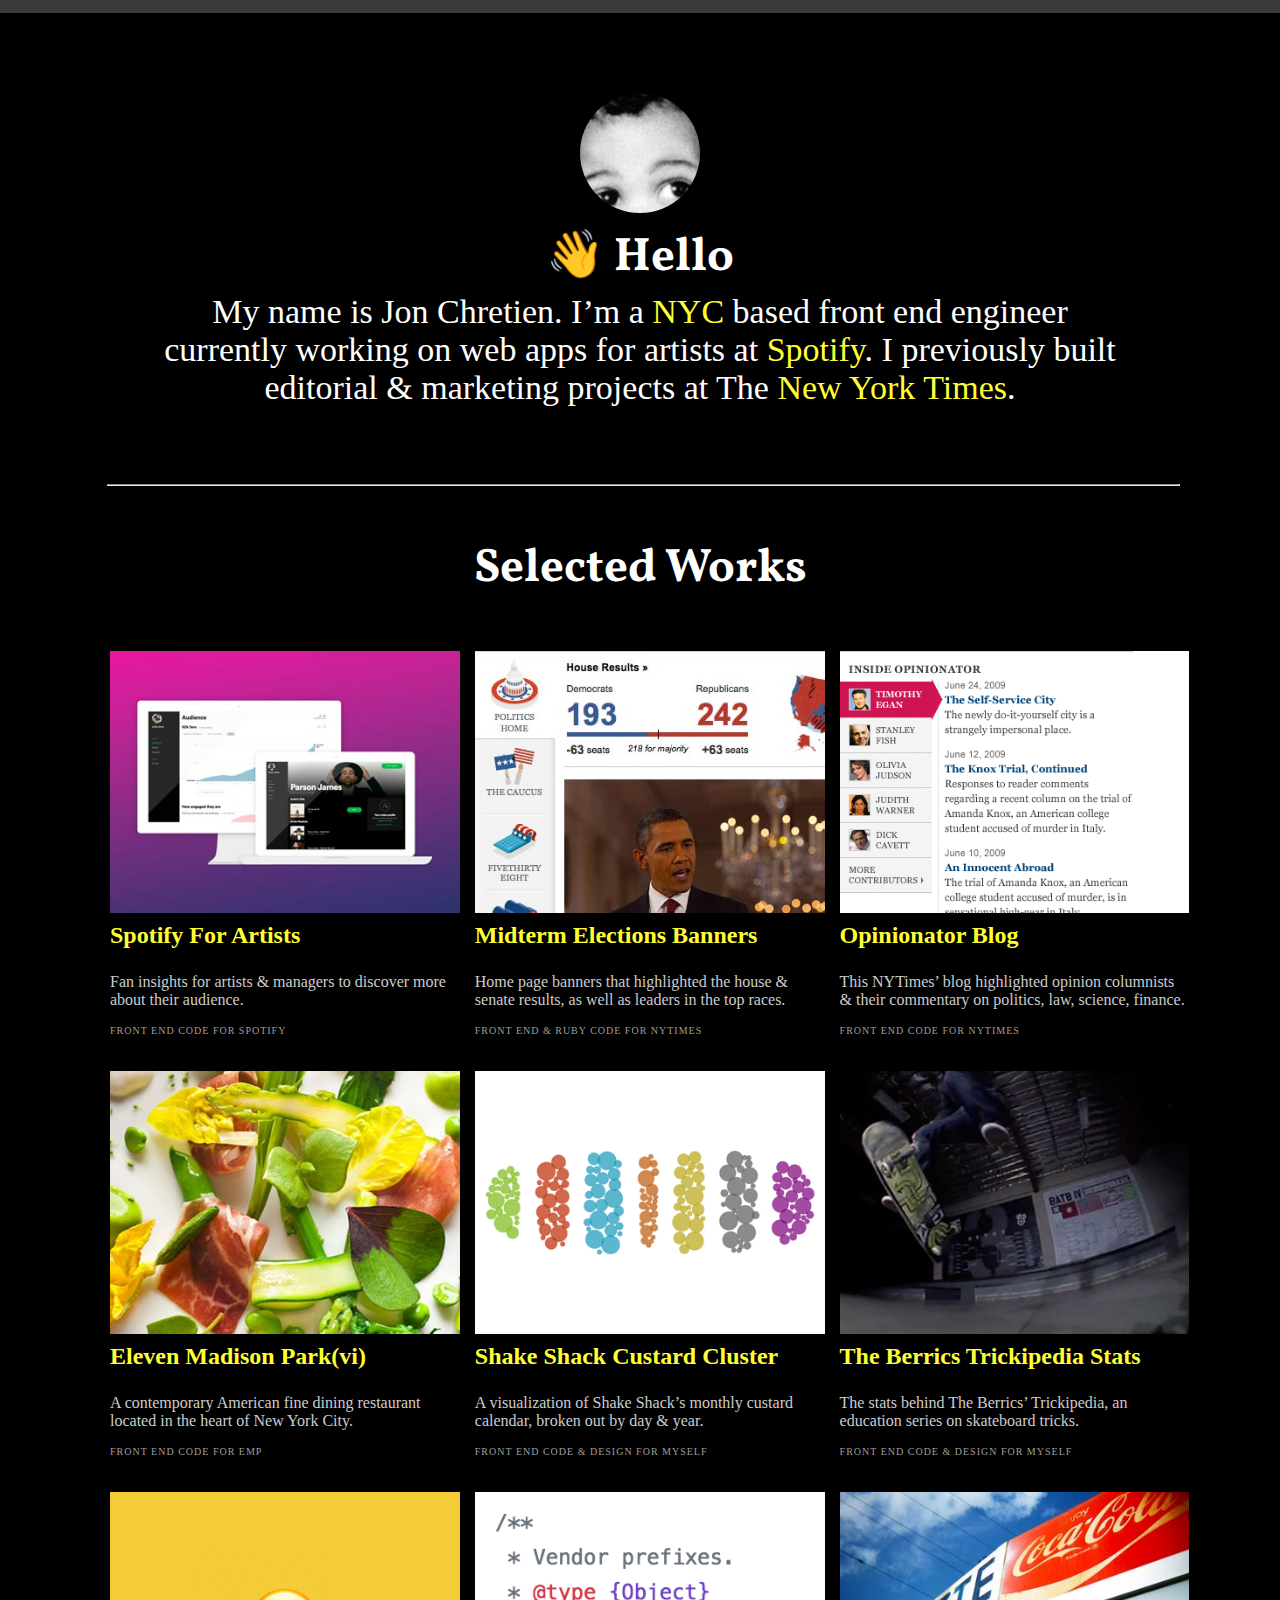
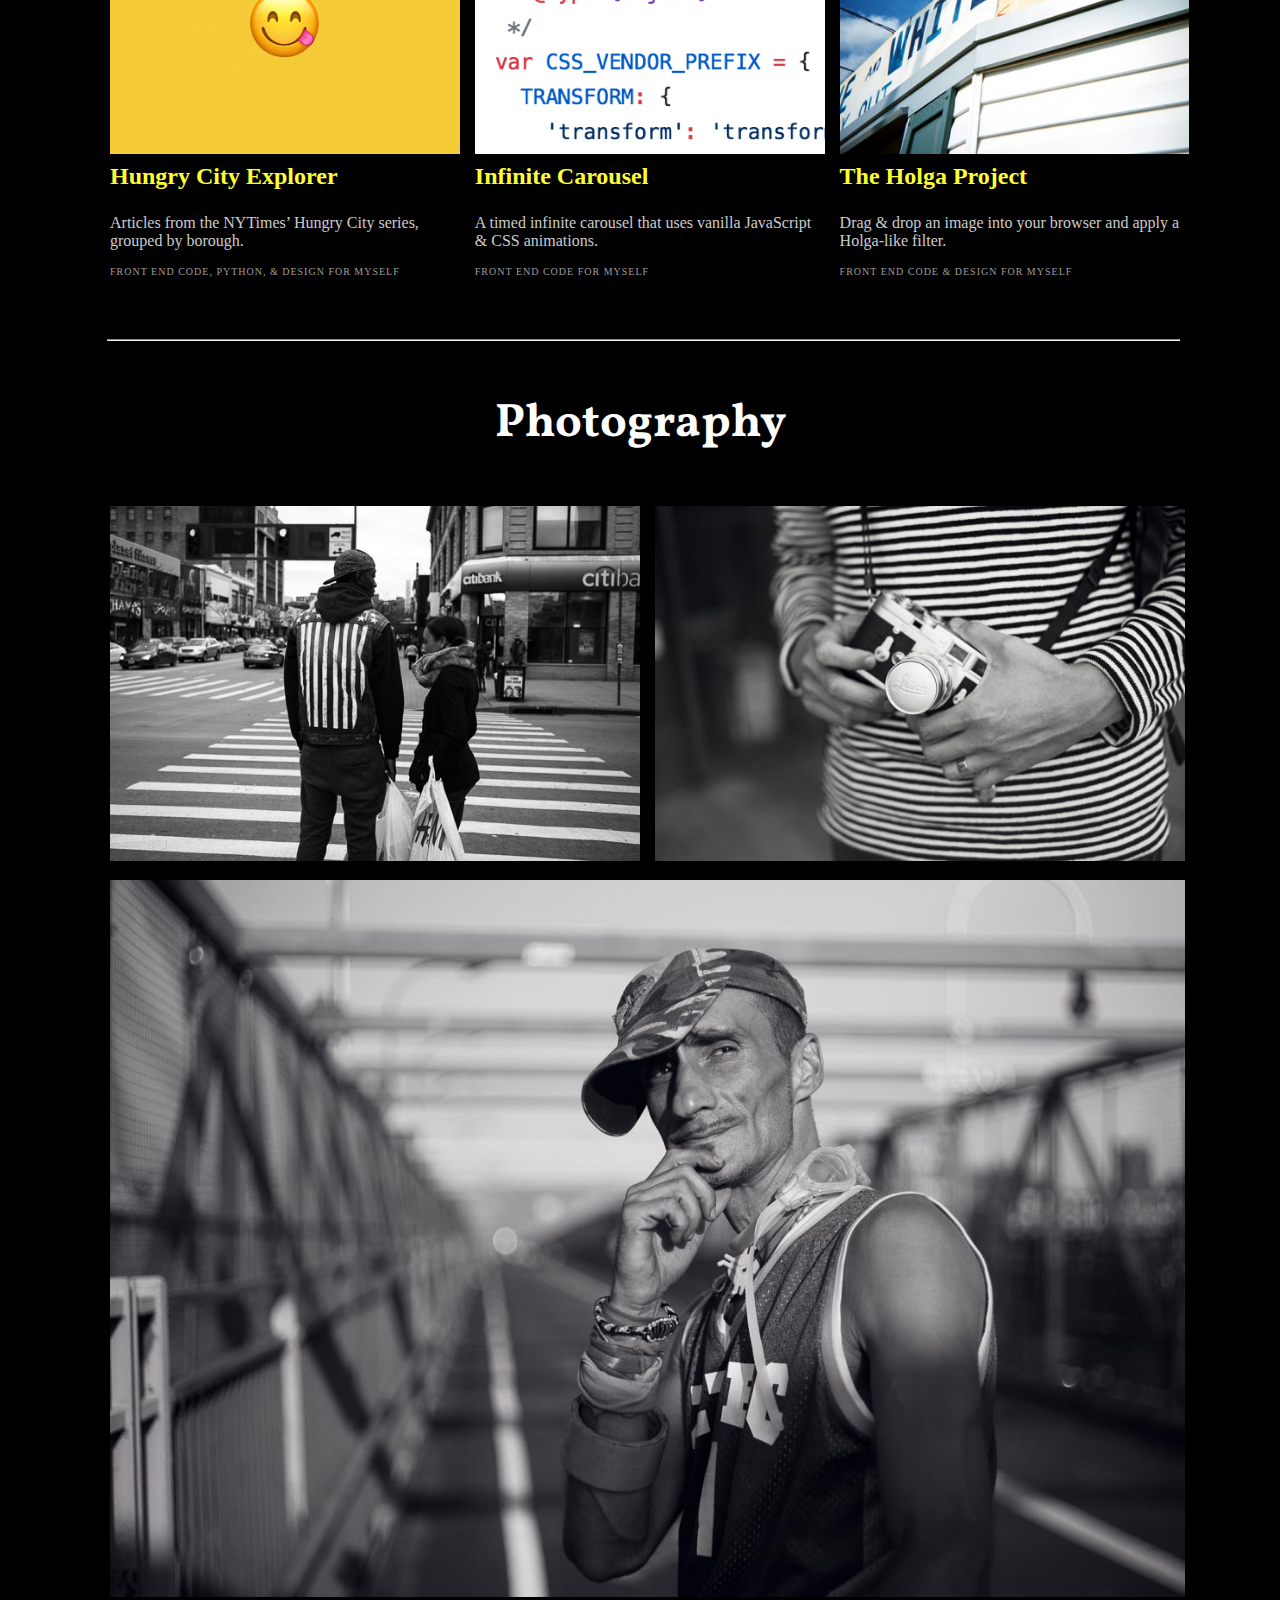
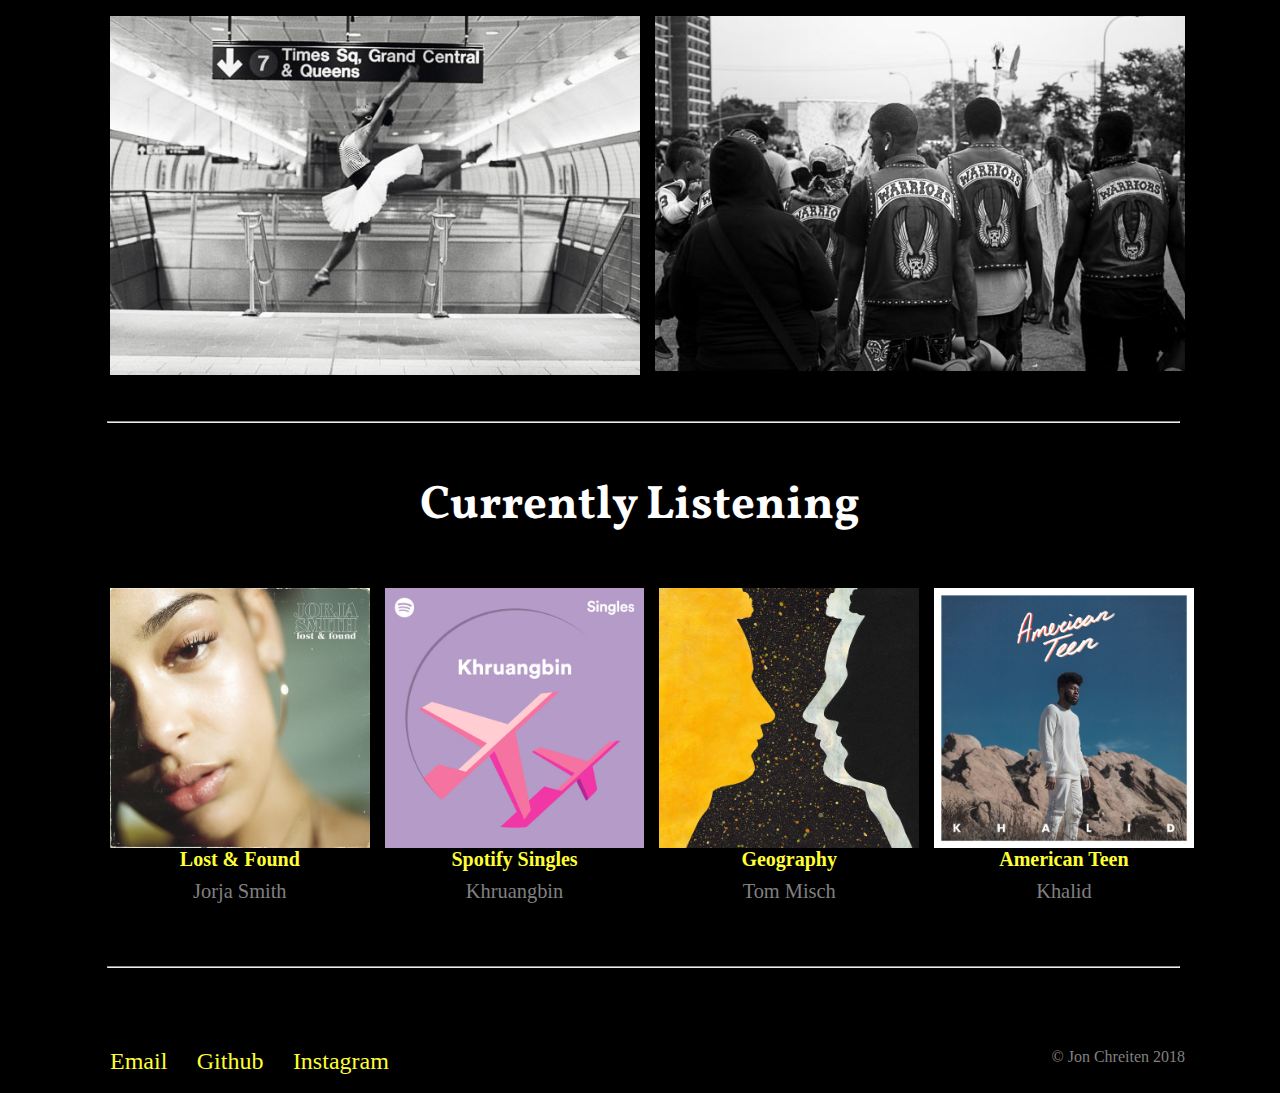
<file: index.html>
<!DOCTYPE html>
<html lang="en" dir="ltr">
  <head>
    <meta charset="utf-8" />
    <meta http-equiv="X-UA-Compatible" content="IE=edge">
    <title>Jon Chretien | Front End Engineer</title>
    <meta name="viewport" content="width=device-width, initial-scale=1">
    <link rel="stylesheet" type="text/css" media="screen" href="css/styles.css"/>
    <link href="https://fonts.googleapis.com/css?family=Vollkorn:900" rel="stylesheet" >
  </head>
  <body>
    <div class="main-container">
      <center>
        <img src="img\avatar.jpg" class="avatar">
      </center>
    <div class="grid-container1">
      <div class="item-1">
        <h1>👋 Hello</h1>
        <p class="intro">
          My name is Jon Chretien. I’m a <a href="https://en.wikipedia.org/wiki/New_York_City" target="_blank" class="hyperlinks">NYC</a> based front end engineer currently working on web apps for artists at <a href="https://www.spotify.com" target="_blank"  class="hyperlinks">Spotify</a>. I previously built editorial & marketing projects at The <a href="https://www.nytimes.com/" target="_blank" class="hyperlinks">New York Times</a>.
        </p>
      </div>
    </div>

    <hr>

     <center><h2 class="mainheadings">Selected Works</a></center>

    <div class="grid-container2">
      <div class="item-2">
        <a href="https://artists.spotify.com/blog/fan-insights-is-now-spotify-for-artists" target="_blank"><img src="img\work_s4a.jpg" class="img">
        <a href="https://artists.spotify.com/blog/fan-insights-is-now-spotify-for-artists" target="_blank" class="subheadings"><h3 class="subheadings">Spotify For Artists</h3></a>
        <p class="gridinfo"> Fan insights for artists & managers to discover more about their audience. </p>
        <p class="greytext">FRONT END CODE FOR SPOTIFY
        </p>
      </div>
      <div class="item-3">
        <a href="http://www.nytimes.com/indexes/2010/11/02/index.html" target="_blank"><img src="img\work_midterms.jpg" width=""  class="img">
        <a href="http://www.nytimes.com/indexes/2010/11/02/index.html" target="_blank" class="subheadings"><h3 class="subheadings">Midterm Elections Banners</h3></a>
        <p class="gridinfo">Home page banners that highlighted the house & senate results, as well as leaders in the top races. </p>
        <p class="greytext">
          FRONT END & RUBY CODE FOR NYTIMES
        </p>
      </div>
      <div class="item-4">
        <a href="http://opinionator.blogs.nytimes.com/" target="_blank"><img src="img\work_opinionator.gif" width="" class="img">
        <a href="http://opinionator.blogs.nytimes.com/" target="_blank" class="subheadings"><h3 class="subheadings">Opinionator Blog</h3></a>
        <p class="gridinfo">This NYTimes’ blog highlighted opinion columnists & their commentary on politics, law, science, finance. </p>
        <p class="greytext">
        FRONT END CODE FOR NYTIMES
        <p>
      </div>
      <div class="item-5">
        <a href="https://projects.jonchretien.com/emp/" target="_blank"><img src="img\work_emp.jpg" width="" class="img">
        <a href="https://projects.jonchretien.com/emp/" target="_blank" class="subheadings"><h3 class="subheadings">Eleven Madison Park(vi)</h3></a>
        <p class="gridinfo">A contemporary American fine dining restaurant located in the heart of New York City. </p>
        <p class="greytext">
          FRONT END CODE FOR EMP
        <p>
      </div>
      <div class="item-6">
        <a href="https://projects.jonchretien.com/custard/" target="_blank"><img src="img\work_custard.gif" width="" class="img">
        <a href="https://projects.jonchretien.com/custard/" target="_blank" class="subheadings"><h3 class="subheadings">Shake Shack Custard Cluster</h3></a>
        <p class="gridinfo">A visualization of Shake Shack’s monthly custard calendar, broken out by day & year.</p>
        <p class="greytext">
          FRONT END CODE & DESIGN FOR MYSELF
        <p>
      </div>
      <div class="item-7">
        <a href="https://projects.jonchretien.com/trickipedia/" target="_blank"><img src="img\work_trickipedia.jpg" width="" class="img">
        <a href="https://projects.jonchretien.com/trickipedia/" target="_blank" class="subheadings"><h3 class="subheadings">The Berrics Trickipedia Stats</h3></a>
        <p class="gridinfo">The stats behind The Berrics’ Trickipedia, an education series on skateboard tricks.</p>
        <p class="greytext">
          FRONT END CODE & DESIGN FOR MYSELF
        <p>
      </div>
      <div class="item-8">
        <a href="https://projects.jonchretien.com/hungry-city/" target="_blank"><img src="img\work_hungry_city.gif" width="" class="img">
        <a href="https://projects.jonchretien.com/hungry-city/" target="
        " class="subheadings"><h3 class="subheadings">Hungry City Explorer</h3></a>
        <p class="gridinfo">Articles from the NYTimes’ Hungry City series, grouped by borough.</p>
        <p class="greytext">
          FRONT END CODE, PYTHON, & DESIGN FOR MYSELF
        <p>
      </div>
      <div class="item-9">
        <a href="https://github.com/jonchretien/infinite-carousel" target="_blank"><img src="img\work_carousel.gif" width="" class="img">
        <a href="https://github.com/jonchretien/infinite-carousel" target="_blank" class="subheadings"><h3 class="subheadings">Infinite Carousel</h3></a>
        <p class="gridinfo">A timed infinite carousel that uses vanilla JavaScript & CSS animations.</p>
        <p class="greytext">
          FRONT END CODE FOR MYSELF
        <p>
      </div>
      <div class="item-10">
        <a href="http://theholgaproject.com/" target="_blank"><img src="img\work_holga_project.jpg" width="" class="img">
        <a href="http://theholgaproject.com/" target="_blank" class="subheadings"><h3 class="subheadings">The Holga Project</h3></a>
        <p class="gridinfo">Drag & drop an image into your browser and apply a Holga-like filter.</p>
        <p class="greytext">
          FRONT END CODE & DESIGN FOR MYSELF
        <p>
      </div>
    </div>

    <hr>

    <center><h2 class="mainheadings">Photography</h2></center>

    <div class="grid-container3">
      <div class="item-11">
        <a href="https://www.instagram.com/p/1yqGl6IdQ4/" target="_blank"><img src="img/photo1.jpg" class="img" width=""></a>
      </div>
      <div class="item-12">
        <a href="https://www.instagram.com/p/vlxcHoIdco/" target="_blank"><img src="img/photo2.jpg" class="img" width="";></a>
      </div>
      <div class="item-13">
        <a href="https://www.instagram.com/p/xj3JuXIdWb/" target="_blank"><img src="img/photo3.jpg" class="img" width="";></a>
      </div>
      <div class="item-14">
        <a href="https://www.instagram.com/p/BITHP8PB_M9/" target="_blank"><img src="img/photo4.jpg" class="img" width=""></a>
      </div>
      <div class="item-15">
        <a href="https://www.instagram.com/p/5u__zCIdb9/" target="_blank"><img src="img/photo5.jpg" class="img" width="" height=""></a>
      </div>
    </div>

    <hr>

    <center><h2 class="mainheadings">Currently Listening</h2></center>

    <div class="grid-container4">
      <div class="item-16">
        <a href="https://open.spotify.com/album/2B0fUi0BSwxK2HGNtaFApb" target="_blank"><img src="img\jorja.jpg" width="313px"
        height="292px" class="img">
        <a href="https://open.spotify.com/album/2B0fUi0BSwxK2HGNtaFApb" class="subheadings"><h3 class="subheadings grid3subheadings">Lost & Found</h3></a>
        <p class="grid4content">Jorja Smith</p>
      </div>
      <div class="item-17">
        <a href="https://open.spotify.com/album/0SsFgST749MQC6oN9PLHLf" target="_blank"><img src="img\khruangbin.jpg" width="313px"
        height="292px" class="img">
        <a href="https://open.spotify.com/album/0SsFgST749MQC6oN9PLHLf" class="subheadings"><h3 class="subheadings grid3subheadings">Spotify Singles</h3></a>
        <p class="grid4content">Khruangbin</p>
      </div>
      <div class="item-18">
        <a href="https://open.spotify.com/album/28enuddLPEA914scE6Drvk" target="_blank"><img src="img\tom.jpg" width="313px"
        height="292px" class="img">
        <a href="https://open.spotify.com/album/28enuddLPEA914scE6Drvk" class="subheadings"><h3 class="subheadings grid3subheadings">Geography</h3></a>
        <p class="grid4content">Tom Misch</p>
      </div>
      <div class="item-19">
        <a href="https://open.spotify.com/album/6kf46HbnYCZzP6rjvQHYzg" target="_blank"><img src="img\khalid.jpg" width="313px"
        height="292px" class="img">
        <a href="https://open.spotify.com/album/6kf46HbnYCZzP6rjvQHYzg" class="subheadings"><h3 class="subheadings grid3subheadings">American Teen</h3></a>
        <p class="grid4content">Khalid</p>
      </div>
    </div>

    <hr>

      <div class="grid-container5">
        <div class="item-20">
        <nav>
          <a href="mailto:contact@jonchretien.com" class="footerlinks subheadings">Email</a>
          <a href="https://github.com/jonchretien" class="footerlinks subheadings">Github</a>
          <a href="https://www.instagram.com/jonchretien/" class="footerlinks subheadings">Instagram</a>
        </nav>
        </div>
        <div class="item-21">
          <a href="" class="footersymbols">&#169; Jon Chreiten 2018</a>
        </div>
      </div>
    </div>
  </body>
</html>
</file>
<file: css/styles.css>
@import url ("https:fonts.googleapis.com/css?family=Vollkorn");

body {
  margin-left: 0px;
  margin-right: 0px;
  background-color: black;
  color: white;
  border-top: 13px solid #3a3a3a;
  margin-top: 0px;
}

hr {
    margin-left: 7px;
    border-top: 0.1px solid #8c8b8b;
    margin-top: 3%;
}


.main-container {
  margin-left: 6.250em;
  margin-right: 6.250em;
}

/* Hover Effects Start Here */

.hyperlinks {
  transition: 0.2s ease;
  text-decoration: none;
  color: #ff3;
}

.hyperlinks:hover {
  text-decoration: none;
  color:grey;
}

.img {
  transition: 0.3s ease;
  width: 100%;
  height: auto;
}

.img:hover {
opacity: 0.65;
}

.subheadings {
  transition: 0.2s ease;
  color: #ff3;
  text-decoration: none;
  font-size: 24px;
  margin-top: 3px;
}

.subheadings:hover {
color:grey;
text-decoration:grey;
}

a:active {
  opacity: 0.65;
}

/* Hover Effects End Here */

.grid-container1{
  display:grid;
  /* Creating columns */
  grid-template-columns: auto;
  /* Create spaces between items or "blocks" */
  grid-gap: 15px;
  background-color: black;
  color:white;
  padding:10px;
}

.grid-container1 >div {
  text-align: center;
  padding-right: 50px;
  padding-left: 50px;
}

.item-1 {
  grid-column-start: 1;
  grid-column-end: 6;
}

h1 {
  line-height: 1px;
  font-size: 47px;
  text-align: center;
  font-family: Vollkorn;
}

.intro {
  font-size: 34px;
  font-family: Vollkorn - 400;
  weight:400px;
}

.grid-container2{
  display:grid;
  /* Creating columns */
  grid-template-columns: 33% 33% 33%;
  /* Create spaces between items or "blocks" */
  grid-gap: 15px;
  background-color: black;
  color:white;
  padding:10px;
  margin-top: 1px;
}

.grid-container2 >div {
  font-size: 20px;
}

.mainheadings {
  margin-top: 50px;
  font-family: Vollkorn;
}

h2 {
  font-size: 2.938em;
}

.gridinfo {
  color: #ccc;
  font-size: 16px;
  margin-top: 3px;
}


.greytext {
  font-size: 10px;
  font-weight: 500;
  letter-spacing: 1px;
  text-transform: uppercase;
  color: #9e9e9e;
}

.grid-container3{
  display:grid;
  /* Creating columns */
  grid-template-columns: 50% 50%;
  /* Create spaces between items or "blocks" */
  grid-gap: 15px;
  background-color: black;
  color:white;
  padding:10px;
}

.item-13 {
  grid-column: span 2;
  grid-row: span 2;
}

.item-14 {
  grid-row-start: 4;
}
.grid-container4{
  display:grid;
  /* Creating columns */
  grid-template-columns: 24.5% 24.5% 24.5% 24.5%;
  /* Create spaces between items or "blocks" */
  grid-gap: 15px;
  color:white;
  padding:10px;
}

.grid-container4 >div {
  font-size: 34px;
}

.grid3subheadings {
  text-align: center;
  line-height: 1px;
  font-size: 20px;
}

.grid4content {
  font-size: 60%;
  color: grey;
  text-align: center;
}

.grid-container5{
  display:grid;
  /* Creating columns */
  grid-template-columns: 80% 20%;
  /* Create spaces between items or "blocks" */
  grid-gap: 15px;
  color:white;
  padding:10px;
  margin-top: 70px;
}

.grid-container5 >div {
}

.item-20 {
  grid-column-start: 1;
  grid-column-end: 2;

}

.item-21 {
  text-align:right;

}

.footerlinks {
  text-align: left;
  text-decoration: none;
  padding-right: 3%;
}


.avatar {
  border-radius: 400px;
  height: 120px;
  width: 120px;
  margin-top: 80px;
}

.footersymbols {
  text-align: right;
  text-decoration: none;
  color: grey;
  font-size: 100%;

}
/* Media Queries */

@media only screen and (max-width: 950px) {

  .grid-container2 {
    display:grid;
    /* Creating columns */
    grid-template-columns: 50% 50%;
    /* Create spaces between items or "blocks" */
    grid-gap: 15px;
    background-color: black;
    color:white;
    padding:10px;
  }

  h2 {
    font-size: 47px;
  }

  .grid-container4 {
    display:grid;
    /* Creating columns */
    grid-template-columns: 50% 50%;
    /* Create spaces between items or "blocks" */
    grid-gap: 15px;
    color:white;
    padding:10px;
  }

  .grid-container4 >div {
    font-size: 34px;
  }

}

@media only screen and (max-width: 750px) {

  .main-container {
    margin-left: 3.050em;
    margin-right: 3.050em;

  }

  .grid-container2 {
    display:grid;
    /* Creating columns */
    grid-template-columns: 50% 50%;
    /* Create spaces between items or "blocks" */
    grid-gap: 15px;
    background-color: black;
    color:white;
    padding:10px;
  }

  h2 {
    font-size: 47px;
  }

  .grid-container3{
    display:grid;
    /* Creating columns */
    grid-template-columns: 100%;
    /* Create spaces between items or "blocks" */
    grid-gap: 15px;
    background-color: black;
    color:white;
    padding:10px;
  }

  .item-13 {
    grid-column: auto;
    grid-row-start: 3;
    grid-row-end: 4;
  }

  .grid-container4 {
    display:grid;
    /* Creating columns */
    grid-template-columns: 50% 50%;
    /* Create spaces between items or "blocks" */
    grid-gap: 15px;
    color:white;
    padding:10px;
  }

  .grid-container4 >div {
    font-size: 34px;
  }

 .grid-container5{
  display:grid;
  /* Creating columns */
  grid-template-columns: 100%;
  /* Create spaces between items or "blocks" */
  grid-gap: 15px;
  color:white;
  padding:10px;
  margin-top: 70px;
  text-align: center;
  }

  .item-21 {
  text-align: center;

  }

  .footerlinks {
  text-align: center;
  text-decoration: none;
  padding-right: 3%;
  }

.footersymbols {
  text-align: center;
  text-decoration: none;
  color: grey;
  font-size: 100%;
  }

}

@media only screen and (max-width: 650px) {

  .main-container {
    margin-left: 2.050em;
    margin-right: 2.050em;

  }

  .grid-container2 {
    display:grid;
    /* Creating columns */
    grid-template-columns: 100%;
    /* Create spaces between items or "blocks" */
    grid-gap: 15px;
    background-color: black;
    color:white;
    padding:10px;
  }

  h2 {
    font-size: 47px;
  }

  .grid-container4 {
    display:grid;
    /* Creating columns */
    grid-template-columns: 100%;
    /* Create spaces between items or "blocks" */
    grid-gap: 15px;
    color:white;
    padding:10px;
  }

  .grid-container4 >div {
    font-size: 34px;
  }


}

@media only screen and (max-width: 330px) {

  .main-container {
    margin-left: 1.250em;
    margin-right: 1.250em;

  }

  .grid-container2 {
    display:grid;
    /* Creating columns */
    grid-template-columns: 100%;
    /* Create spaces between items or "blocks" */
    grid-gap: 15px;
    background-color: black;
    color:white;
    padding:10px;
  }

  h2 {
    font-size: 35px;
  }

  .grid-container4 {
    display:grid;
    /* Creating columns */
    grid-template-columns: 100%;
    /* Create spaces between items or "blocks" */
    grid-gap: 15px;
    color:white;
    padding:10px;
  }

  .grid-container4 >div {
    font-size: 34px;
  }


}

@media only screen and (max-width: 260px) {

  .main-container {
    margin-left: 0.250em;
    margin-right: 0.250em;

  }
}
</file>
